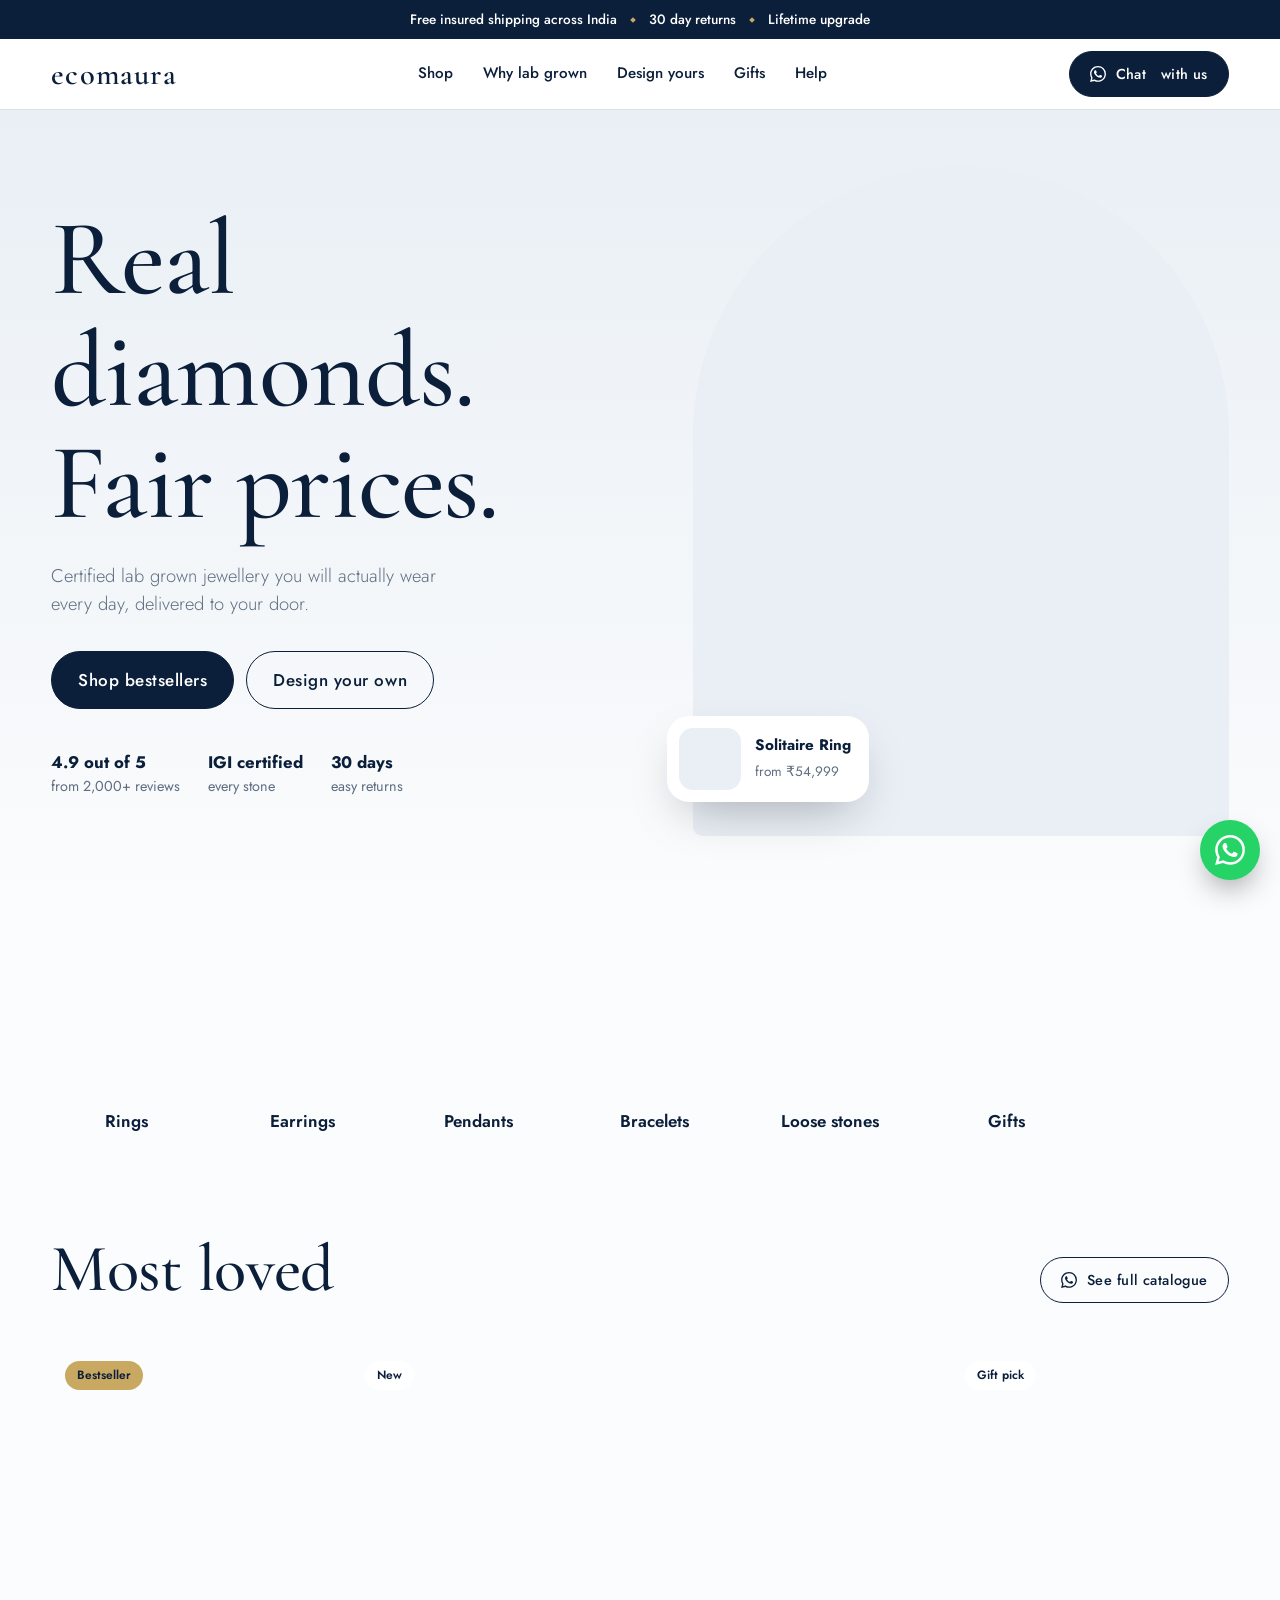
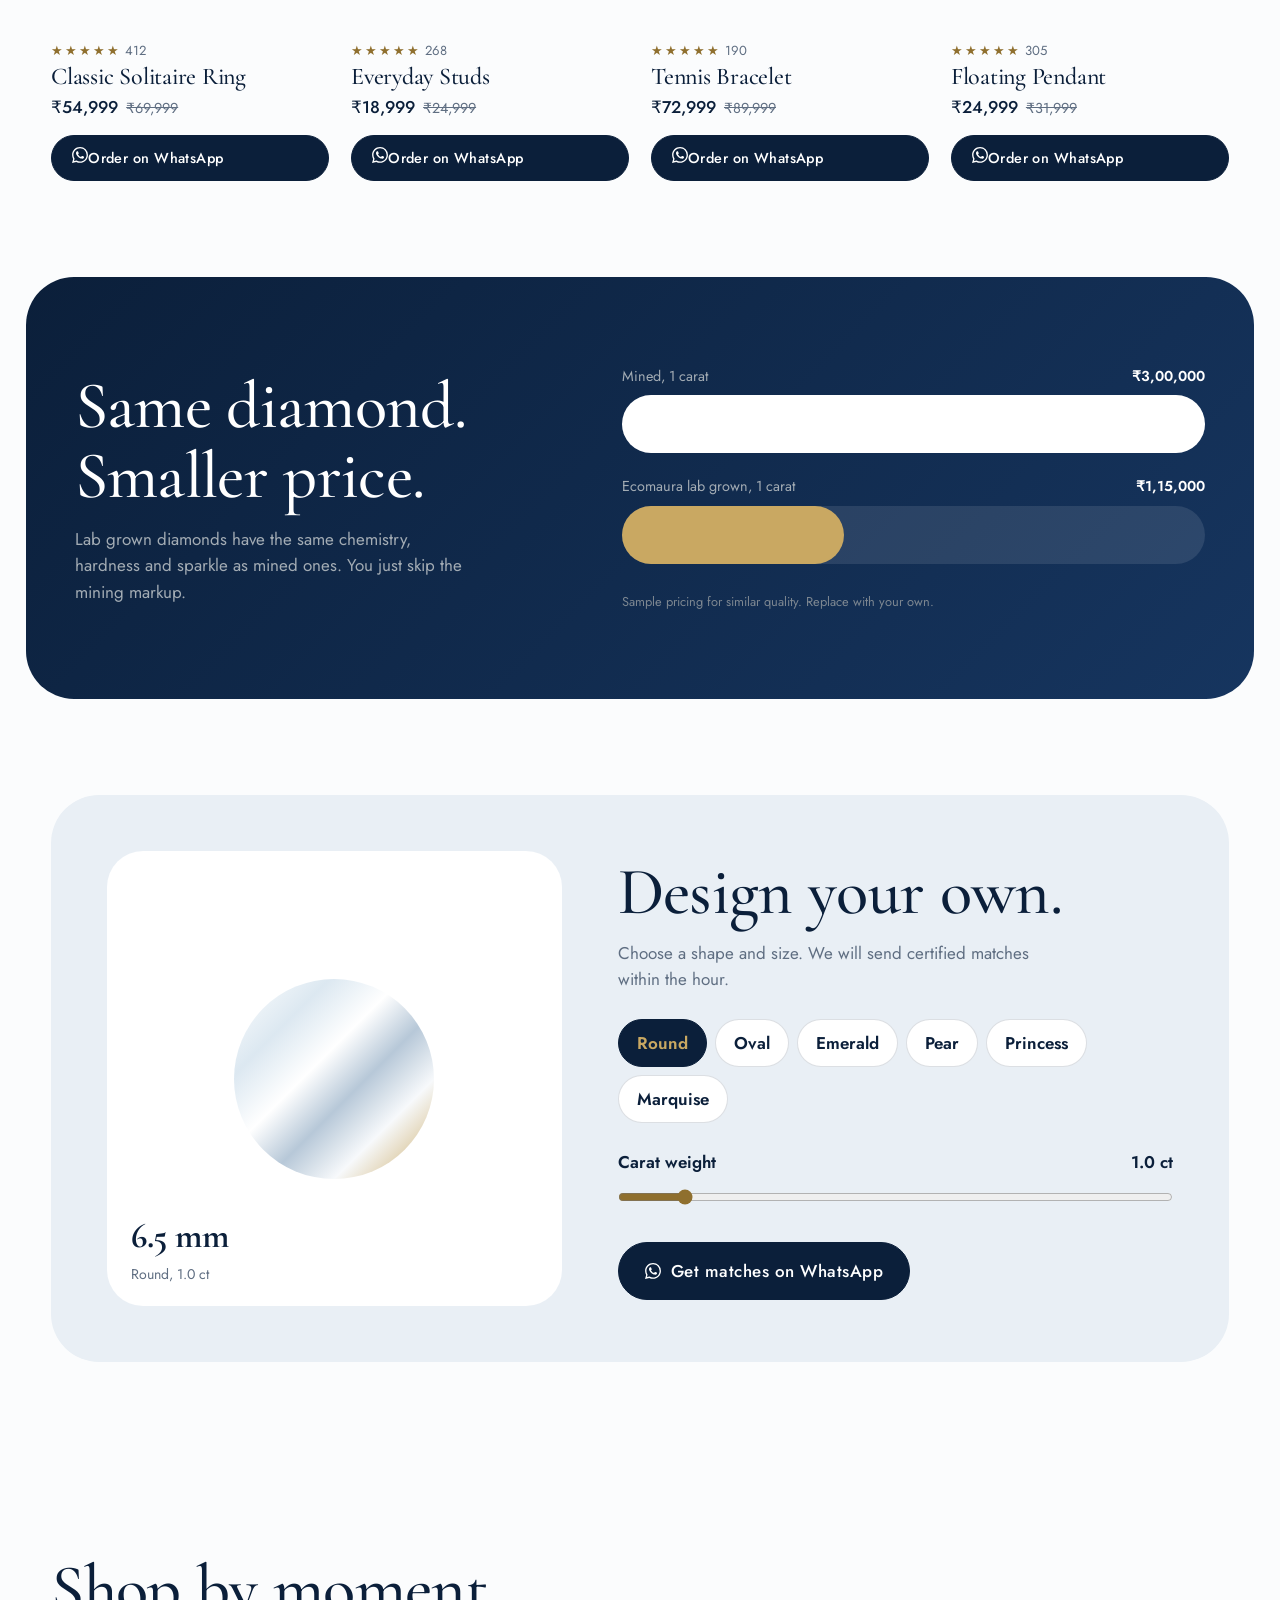
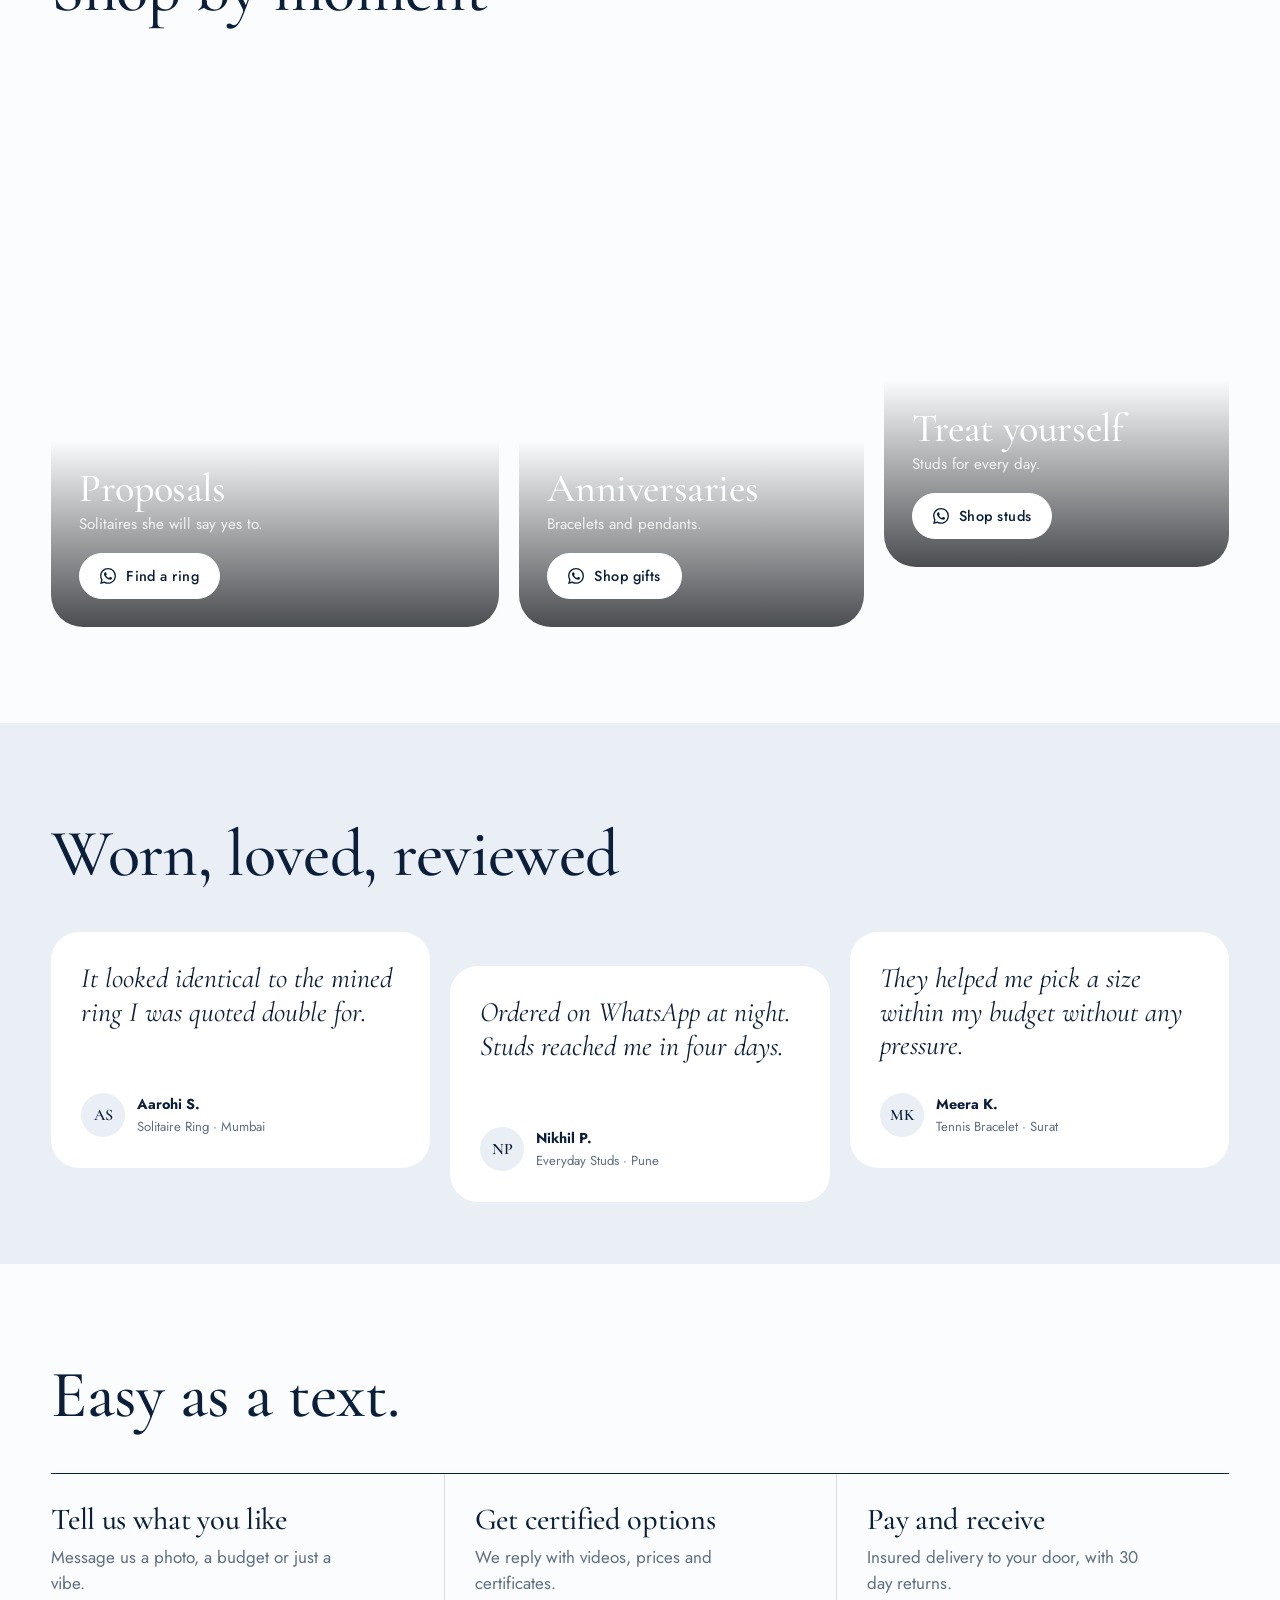
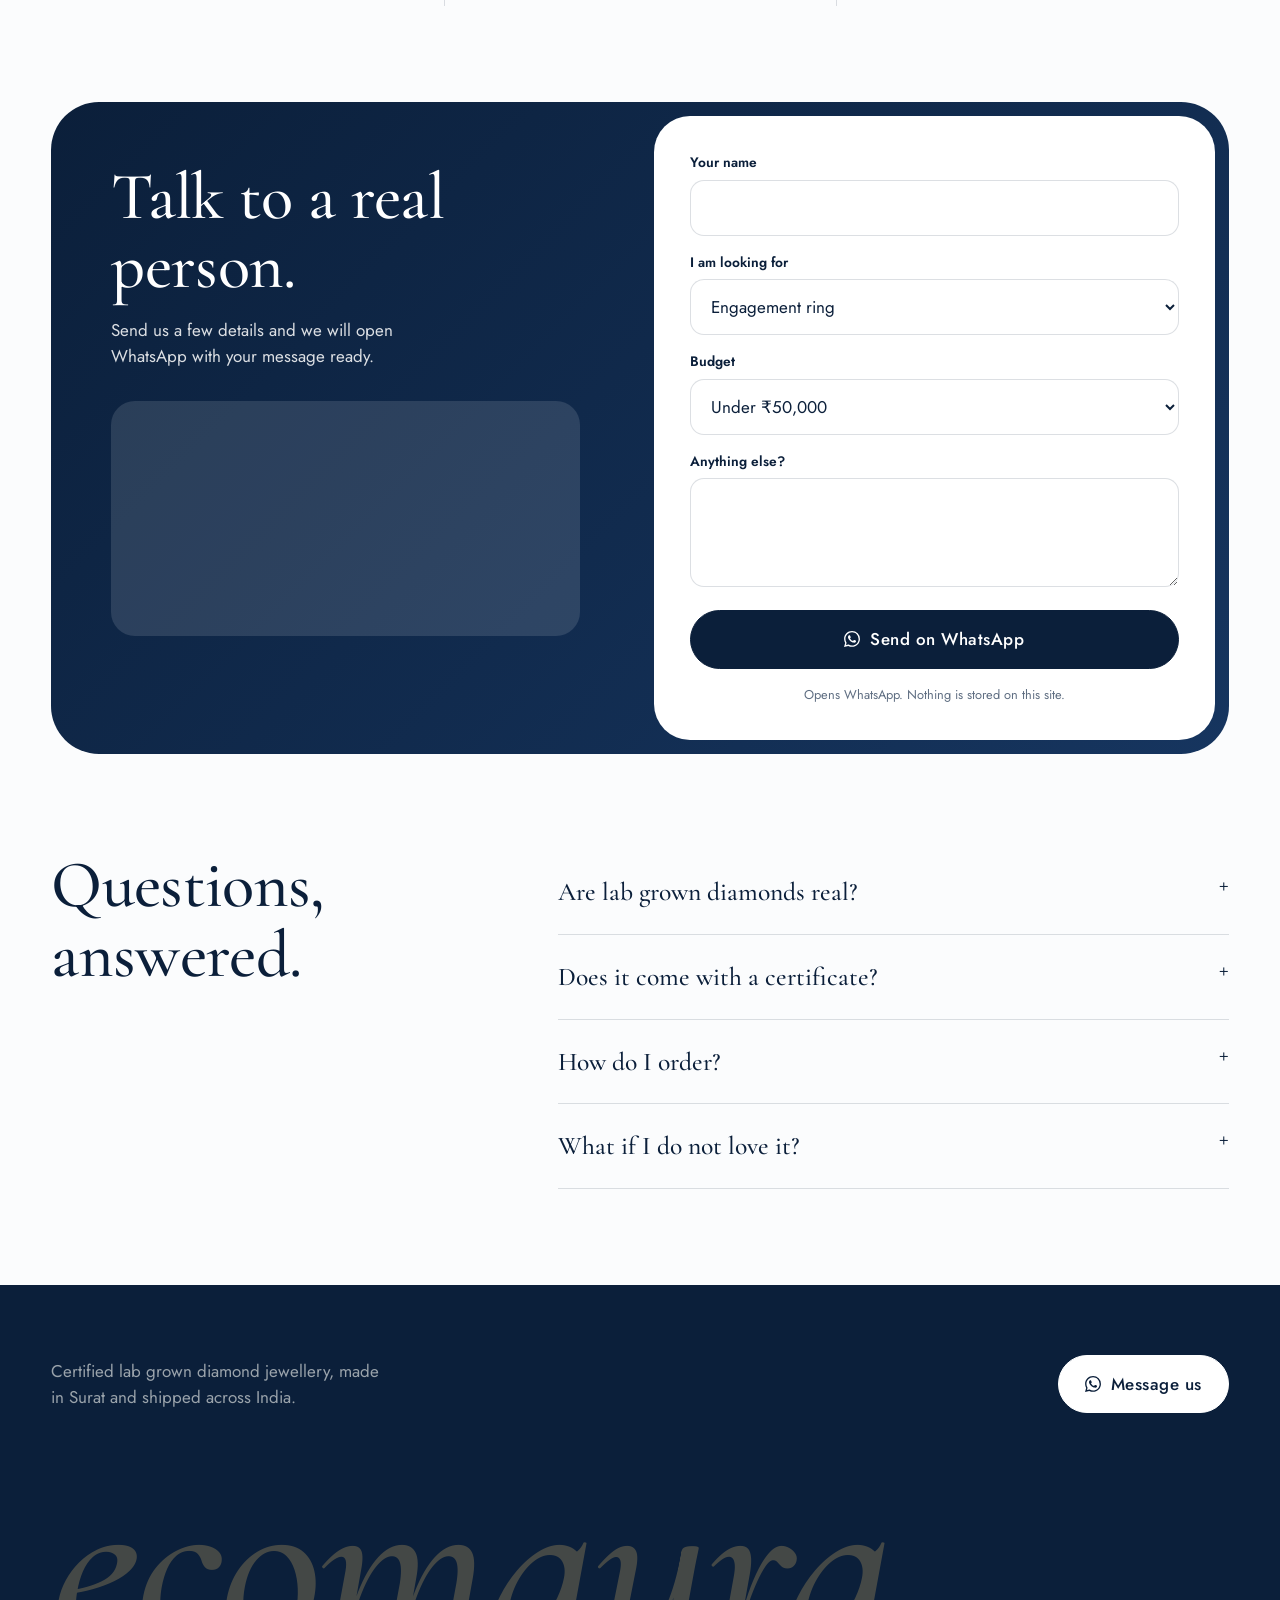
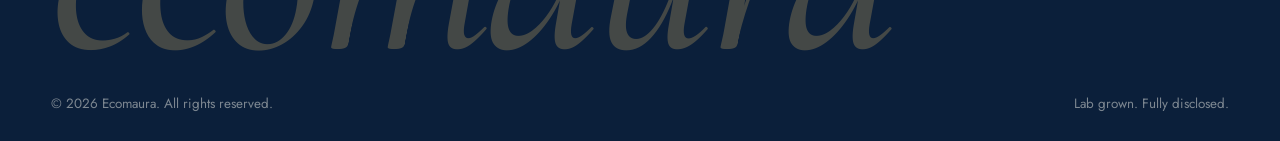
<file: index.html>
<!DOCTYPE html>
<html lang="en">
<head>
<meta charset="utf-8">
<meta name="viewport" content="width=device-width, initial-scale=1, viewport-fit=cover">
<meta name="theme-color" content="#0B1F3A">
<title>Ecomaura | Lab Grown Diamond Jewellery</title>
<meta name="description" content="Certified lab grown diamond jewellery, made for everyday and priced fairly. Order on WhatsApp.">
<link rel="preconnect" href="https://fonts.googleapis.com">
<link rel="preconnect" href="https://fonts.gstatic.com" crossorigin>
<link href="https://fonts.googleapis.com/css2?family=Cormorant+Garamond:ital,wght@0,400;0,500;0,600;1,400;1,500&family=Jost:wght@300;400;500&display=swap" rel="stylesheet">
<link rel="stylesheet" href="css/style.css">
</head>
<body>

<div class="ann"><span>Free insured shipping across India</span><span>30 day returns</span><span>Lifetime upgrade</span></div>

<nav aria-label="Main">
  <div class="wrap">
    <a class="logo" href="#top">ecomaura</a>
    <ul>
      <li><a href="#shop">Shop</a></li>
      <li><a href="#why">Why lab grown</a></li>
      <li><a href="#studio">Design yours</a></li>
      <li><a href="#gifts">Gifts</a></li>
      <li><a href="#faq">Help</a></li>
    </ul>
    <div class="right">
      <a class="btn sm wa-link" href="#concierge" data-msg="Hi Ecomaura, I'd like some help choosing jewellery.">Chat<span class="lg">&nbsp;with us</span></a>
      <button class="menu" aria-label="Menu" aria-expanded="false"><span></span><span></span></button>
    </div>
  </div>
</nav>

<header class="hero" id="top">
  <div class="wrap">
    <div>
      <h1>Real diamonds. Fair prices.</h1>
      <p>Certified lab grown jewellery you will actually wear every day, delivered to your door.</p>
      <div class="cta">
        <a class="btn" href="#shop">Shop bestsellers</a>
        <a class="btn out" href="#studio">Design your own</a>
      </div>
      <div class="proof">
        <div><b>4.9 out of 5</b>from 2,000+ reviews</div>
        <div><b>IGI certified</b>every stone</div>
        <div><b>30 days</b>easy returns</div>
      </div>
    </div>
    <div class="arch">
      <div class="ph" style="background-image:url('https://images.unsplash.com/photo-1605100804763-247f67b3557e?auto=format&fit=crop&w=1400&q=85');background-size:cover;background-position:center;background-repeat:no-repeat;"></div>
      <div class="mini"><div class="ph" style="background-image:url('https://images.unsplash.com/photo-1599643478518-a784e5dc4c8f?auto=format&fit=crop&w=1400&q=85');background-size:cover;background-position:center;background-repeat:no-repeat;"></div><div><b>Solitaire Ring</b><span>from ₹54,999</span></div></div>
    </div>
  </div>
</header>

<section class="cats" id="shop">
  <div class="wrap">
    <div class="catrow">
      <a class="cat" href="#bestsellers"><div class="ph" style="background-image:url('https://images.unsplash.com/photo-1617038220319-276d3cfab638?auto=format&fit=crop&w=1400&q=85');background-size:cover;background-position:center;background-repeat:no-repeat;"></div>Rings</a>
      <a class="cat" href="#bestsellers"><div class="ph" style="background-image:url('https://images.unsplash.com/photo-1603565816030-6b389eeb23cb?auto=format&fit=crop&w=1400&q=85');background-size:cover;background-position:center;background-repeat:no-repeat;"></div>Earrings</a>
      <a class="cat" href="#bestsellers"><div class="ph" style="background-image:url('https://images.unsplash.com/photo-1611652022419-a9419f74343d?auto=format&fit=crop&w=1400&q=85');background-size:cover;background-position:center;background-repeat:no-repeat;"></div>Pendants</a>
      <a class="cat" href="#bestsellers"><div class="ph" style="background-image:url('https://images.unsplash.com/photo-1515562141207-7a88fb7ce338?auto=format&fit=crop&w=1400&q=85');background-size:cover;background-position:center;background-repeat:no-repeat;"></div>Bracelets</a>
      <a class="cat" href="#studio"><div class="ph" style="background-image:url('https://images.unsplash.com/photo-1602173574767-37ac01994b2a?auto=format&fit=crop&w=1400&q=85');background-size:cover;background-position:center;background-repeat:no-repeat;"></div>Loose stones</a>
      <a class="cat" href="#gifts"><div class="ph" style="background-image:url('https://images.unsplash.com/photo-1611591437281-460bfbe1220a?auto=format&fit=crop&w=1400&q=85');background-size:cover;background-position:center;background-repeat:no-repeat;"></div>Gifts</a>
    </div>
  </div>
</section>

<section style="padding-top:20px" id="bestsellers">
  <div class="wrap">
    <div class="head"><h2>Most loved</h2><a class="btn out sm wa-link" href="#concierge" data-msg="Hi Ecomaura, please share your full catalogue.">See full catalogue</a></div>
    <div class="grid4">
      <article class="prod"><a href="product.html?id=solitaire" aria-label="View product"><div class="ph" style="background-image:url('https://images.unsplash.com/photo-1605100804763-247f67b3557e?auto=format&fit=crop&w=1400&q=85');background-size:cover;background-position:center;background-repeat:no-repeat;"><span class="badge b">Bestseller</span></div></a><div class="stars"><i>★★★★★</i> 412</div><a href="product.html?id=solitaire"><h3>Classic Solitaire Ring</h3></a><div class="price">₹54,999<s>₹69,999</s></div><a class="btn sm wa-link" href="#concierge" data-msg="Hi Ecomaura, I want to order the Classic Solitaire Ring (₹54,999).">Order on WhatsApp</a></article>
      <article class="prod"><a href="product.html?id=studs" aria-label="View product"><div class="ph" style="background-image:url('https://images.unsplash.com/photo-1602751584552-8ba73aad10e1?auto=format&fit=crop&w=1400&q=85');background-size:cover;background-position:center;background-repeat:no-repeat;"><span class="badge">New</span></div></a><div class="stars"><i>★★★★★</i> 268</div><a href="product.html?id=studs"><h3>Everyday Studs</h3></a><div class="price">₹18,999<s>₹24,999</s></div><a class="btn sm wa-link" href="#concierge" data-msg="Hi Ecomaura, I want to order the Everyday Studs (₹18,999).">Order on WhatsApp</a></article>
      <article class="prod"><a href="product.html?id=tennis" aria-label="View product"><div class="ph" style="background-image:url('https://images.unsplash.com/photo-1611652022419-a9419f74343d?auto=format&fit=crop&w=1400&q=85');background-size:cover;background-position:center;background-repeat:no-repeat;"></div></a><div class="stars"><i>★★★★★</i> 190</div><a href="product.html?id=tennis"><h3>Tennis Bracelet</h3></a><div class="price">₹72,999<s>₹89,999</s></div><a class="btn sm wa-link" href="#concierge" data-msg="Hi Ecomaura, I want to order the Tennis Bracelet (₹72,999).">Order on WhatsApp</a></article>
      <article class="prod"><a href="product.html?id=pendant" aria-label="View product"><div class="ph" style="background-image:url('https://images.unsplash.com/photo-1599643478518-a784e5dc4c8f?auto=format&fit=crop&w=1400&q=85');background-size:cover;background-position:center;background-repeat:no-repeat;"><span class="badge">Gift pick</span></div></a><div class="stars"><i>★★★★★</i> 305</div><a href="product.html?id=pendant"><h3>Floating Pendant</h3></a><div class="price">₹24,999<s>₹31,999</s></div><a class="btn sm wa-link" href="#concierge" data-msg="Hi Ecomaura, I want to order the Floating Pendant (₹24,999).">Order on WhatsApp</a></article>
    </div>
  </div>
</section>

<section class="compare" id="why">
  <div class="wrap cols">
    <div>
      <h2>Same diamond. Smaller price.</h2>
      <p>Lab grown diamonds have the same chemistry, hardness and sparkle as mined ones. You just skip the mining markup.</p>
    </div>
    <div class="bars">
      <div class="bar"><small><span>Mined, 1 carat</span><b>₹3,00,000</b></small><div><i></i></div></div>
      <div class="bar lab"><small><span>Ecomaura lab grown, 1 carat</span><b>₹1,15,000</b></small><div><i></i></div></div>
      <div class="note">Sample pricing for similar quality. Replace with your own.</div>
    </div>
  </div>
</section>

<section class="studio" id="studio">
  <div class="wrap">
    <div class="box">
      <div class="stage">
        <div class="ph" id="gemPh" style="background:linear-gradient(135deg,#fff 0%,#dce8f1 24%,#fff 42%,#b7c8d8 58%,#f7f9fb 75%,#c9a862 100%);"></div>
        <div class="readout"><b id="mm">6.5 mm</b><span id="shapeName">Round, 1.0 ct</span></div>
      </div>
      <div>
        <h2>Design your own.</h2>
        <p class="lede">Choose a shape and size. We will send certified matches within the hour.</p>
        <div class="shapes" id="shapes" role="group" aria-label="Diamond shape">
          <button aria-pressed="true" data-s="round">Round</button>
          <button aria-pressed="false" data-s="oval">Oval</button>
          <button aria-pressed="false" data-s="emerald">Emerald</button>
          <button aria-pressed="false" data-s="pear">Pear</button>
          <button aria-pressed="false" data-s="princess">Princess</button>
          <button aria-pressed="false" data-s="marquise">Marquise</button>
        </div>
        <div class="range">
          <label for="ct"><span>Carat weight</span><span id="ctOut">1.0 ct</span></label>
          <input type="range" id="ct" min="0.5" max="5" step="0.1" value="1">
        </div>
        <a class="btn wa-btn" id="studioWa" href="#" target="_blank" rel="noopener">Get matches on WhatsApp</a>
      </div>
    </div>
  </div>
</section>

<section id="gifts">
  <div class="wrap">
    <div class="head"><h2>Shop by moment</h2></div>
    <div class="occ">
      <div class="tile"><div class="ph" style="background-image:url('https://images.unsplash.com/photo-1515562141207-7a88fb7ce338?auto=format&fit=crop&w=1400&q=85');background-size:cover;background-position:center;background-repeat:no-repeat;"></div><div class="t"><h3>Proposals</h3><p>Solitaires she will say yes to.</p><a class="btn wh sm wa-link" href="#concierge" data-msg="Hi Ecomaura, I'm planning a proposal and need engagement ring options.">Find a ring</a></div></div>
      <div class="tile"><div class="ph" style="background-image:url('https://images.unsplash.com/photo-1603565816030-6b389eeb23cb?auto=format&fit=crop&w=1400&q=85');background-size:cover;background-position:center;background-repeat:no-repeat;"></div><div class="t"><h3>Anniversaries</h3><p>Bracelets and pendants.</p><a class="btn wh sm wa-link" href="#concierge" data-msg="Hi Ecomaura, I'm looking for an anniversary gift.">Shop gifts</a></div></div>
      <div class="tile"><div class="ph" style="background-image:url('https://images.unsplash.com/photo-1617038220319-276d3cfab638?auto=format&fit=crop&w=1400&q=85');background-size:cover;background-position:center;background-repeat:no-repeat;"></div><div class="t"><h3>Treat yourself</h3><p>Studs for every day.</p><a class="btn wh sm wa-link" href="#concierge" data-msg="Hi Ecomaura, I'm looking for everyday diamond jewellery for myself.">Shop studs</a></div></div>
    </div>
  </div>
</section>

<section class="reviews">
  <div class="wrap">
    <div class="head"><h2>Worn, loved, reviewed</h2></div>
    <div class="rev">
      <div class="r"><q>It looked identical to the mined ring I was quoted double for.</q><div class="who"><div class="ph" style="background:var(--soft);color:var(--ink);font-family:var(--display);font-size:1rem;font-weight:600;">AS</div><div><b>Aarohi S.</b><span>Solitaire Ring · Mumbai</span></div></div></div>
      <div class="r"><q>Ordered on WhatsApp at night. Studs reached me in four days.</q><div class="who"><div class="ph" style="background:var(--soft);color:var(--ink);font-family:var(--display);font-size:1rem;font-weight:600;">NP</div><div><b>Nikhil P.</b><span>Everyday Studs · Pune</span></div></div></div>
      <div class="r"><q>They helped me pick a size within my budget without any pressure.</q><div class="who"><div class="ph" style="background:var(--soft);color:var(--ink);font-family:var(--display);font-size:1rem;font-weight:600;">MK</div><div><b>Meera K.</b><span>Tennis Bracelet · Surat</span></div></div></div>
    </div>
  </div>
</section>

<section>
  <div class="wrap">
    <div class="head"><h2>Easy as a text.</h2></div>
    <div class="how">
      <div><h3>Tell us what you like</h3><p>Message us a photo, a budget or just a vibe.</p></div>
      <div><h3>Get certified options</h3><p>We reply with videos, prices and certificates.</p></div>
      <div><h3>Pay and receive</h3><p>Insured delivery to your door, with 30 day returns.</p></div>
    </div>
  </div>
</section>

<section class="con" id="concierge">
  <div class="wrap">
    <div class="box">
      <div class="l">
        <h2>Talk to a real person.</h2>
        <p>Send us a few details and we will open WhatsApp with your message ready.</p>
        <div class="ph" style="background-image:url('https://images.unsplash.com/photo-1602173574767-37ac01994b2a?auto=format&fit=crop&w=1400&q=85');background-size:cover;background-position:center;background-repeat:no-repeat;"></div>
      </div>
      <form id="form">
        <div class="f"><label for="name">Your name</label><input id="name" required autocomplete="name"></div>
        <div class="f"><label for="type">I am looking for</label>
          <select id="type"><option>Engagement ring</option><option>Earrings</option><option>Pendant</option><option>Bracelet</option><option>Loose diamond</option><option>Custom design</option></select></div>
        <div class="f"><label for="budget">Budget</label>
          <select id="budget"><option>Under ₹50,000</option><option>₹50,000 to ₹1,50,000</option><option>₹1,50,000 to ₹3,00,000</option><option>₹3,00,000+</option></select></div>
        <div class="f"><label for="note">Anything else?</label><textarea id="note" rows="3"></textarea></div>
        <button class="btn wa-btn" type="submit">Send on WhatsApp</button>
        <p class="hint">Opens WhatsApp. Nothing is stored on this site.</p>
      </form>
    </div>
  </div>
</section>

<section class="faq" id="faq" style="padding-top:0">
  <div class="wrap cols">
    <div><h2>Questions, answered.</h2></div>
    <div>
      <details><summary>Are lab grown diamonds real?</summary><p>Yes. They share the same crystal structure and optical properties as mined diamonds and are graded by the same labs.</p></details>
      <details><summary>Does it come with a certificate?</summary><p>Every stone above 0.30 ct ships with an IGI or SGL certificate, and the report number is laser inscribed on the girdle.</p></details>
      <details><summary>How do I order?</summary><p>Tap any Order on WhatsApp button. Our team confirms details, shares payment options and ships with insurance.</p></details>
      <details><summary>What if I do not love it?</summary><p>Return it within 30 days for a refund or exchange.</p></details>
    </div>
  </div>
</section>

<footer>
  <div class="wrap">
    <div class="top">
      <p>Certified lab grown diamond jewellery, made in Surat and shipped across India.</p>
      <a class="btn wh wa-link" href="#concierge" data-msg="Hi Ecomaura, I have a question.">Message us</a>
    </div>
    <div class="big" aria-hidden="true">ecomaura</div>
    <div class="legal"><span>© 2026 Ecomaura. All rights reserved.</span><span>Lab grown. Fully disclosed.</span></div>
  </div>
</footer>

<a class="fab wa-link" href="#concierge" data-msg="Hi Ecomaura, I'd like to know more about your jewellery." aria-label="Chat on WhatsApp"><svg viewBox="0 0 24 24" aria-hidden="true"><path d="M17.472 14.382c-.297-.149-1.758-.867-2.03-.967-.273-.099-.471-.148-.67.15-.197.297-.767.966-.94 1.164-.173.199-.347.223-.644.075-.297-.15-1.255-.463-2.39-1.475-.883-.788-1.48-1.761-1.653-2.059-.173-.297-.018-.458.13-.606.134-.133.298-.347.446-.52.149-.174.198-.298.298-.497.099-.198.05-.371-.025-.52-.075-.149-.669-1.612-.916-2.207-.242-.579-.487-.5-.669-.51-.173-.008-.371-.01-.57-.01-.198 0-.52.074-.792.372-.272.297-1.04 1.016-1.04 2.479 0 1.462 1.065 2.875 1.213 3.074.149.198 2.096 3.2 5.077 4.487.709.306 1.262.489 1.694.625.712.227 1.36.195 1.871.118.571-.085 1.758-.719 2.006-1.413.248-.694.248-1.289.173-1.413-.074-.124-.272-.198-.57-.347m-5.421 7.403h-.004a9.87 9.87 0 01-5.031-1.378l-.361-.214-3.741.982.998-3.648-.235-.374a9.86 9.86 0 01-1.51-5.26c.001-5.45 4.436-9.884 9.888-9.884 2.64 0 5.122 1.03 6.988 2.898a9.825 9.825 0 012.893 6.994c-.003 5.45-4.437 9.884-9.885 9.884m8.413-18.297A11.815 11.815 0 0012.05 0C5.495 0 .16 5.335.157 11.892c0 2.096.547 4.142 1.588 5.945L.057 24l6.305-1.654a11.882 11.882 0 005.683 1.448h.005c6.554 0 11.890-5.335 11.893-11.893a11.821 11.821 0 00-3.48-8.413Z"/></svg>
</a>

<script src="js/app.js"></script>
<script>
const shapes={
  round:{n:"Round",r:"50%",c:"none",ar:1,k:1},
  oval:{n:"Oval",r:"50%",c:"none",ar:.72,k:1.18},
  emerald:{n:"Emerald",r:"6%",c:"polygon(18% 0,82% 0,100% 14%,100% 86%,82% 100%,18% 100%,0 86%,0 14%)",ar:.74,k:1.2},
  pear:{n:"Pear",r:"50% 50% 50% 50% / 62% 62% 38% 38%",c:"none",ar:.7,k:1.2},
  princess:{n:"Princess",r:"2%",c:"none",ar:1,k:.9},
  marquise:{n:"Marquise",r:"0",c:"polygon(50% 0,88% 30%,100% 50%,88% 70%,50% 100%,12% 70%,0 50%,12% 30%)",ar:.5,k:1.45}
};
let cur="round";
const ct=document.getElementById("ct"), ph=document.getElementById("gemPh");
function render(){
  const s=shapes[cur], v=parseFloat(ct.value);
  ph.style.borderRadius=s.r; ph.style.clipPath=s.c; ph.style.aspectRatio=s.ar;
  ph.style.width=(40+v*4)+"%";
  document.getElementById("mm").textContent=(6.5*Math.cbrt(v)*s.k).toFixed(1)+" mm";
  document.getElementById("ctOut").textContent=v.toFixed(1)+" ct";
  document.getElementById("shapeName").textContent=s.n+", "+v.toFixed(1)+" ct";
  document.getElementById("studioWa").href=wa("Hi Ecomaura, I'm looking for a "+s.n+" cut lab grown diamond of about "+v.toFixed(1)+" ct. Please share available stones and prices.");
}
document.querySelectorAll("#shapes button").forEach(b=>b.addEventListener("click",()=>{
  document.querySelectorAll("#shapes button").forEach(x=>x.setAttribute("aria-pressed","false"));
  b.setAttribute("aria-pressed","true"); cur=b.dataset.s; render();
}));
ct.addEventListener("input",render); render();

document.getElementById("form").addEventListener("submit",e=>{
  e.preventDefault();
  const g=id=>document.getElementById(id).value.trim();
  window.open(wa("Hi Ecomaura, I'm "+g("name")+". I'm looking for: "+g("type")+". Budget: "+g("budget")+"."+(g("note")?" Notes: "+g("note"):"")),"_blank","noopener");
});

</script>
</body>
</html>
</file>
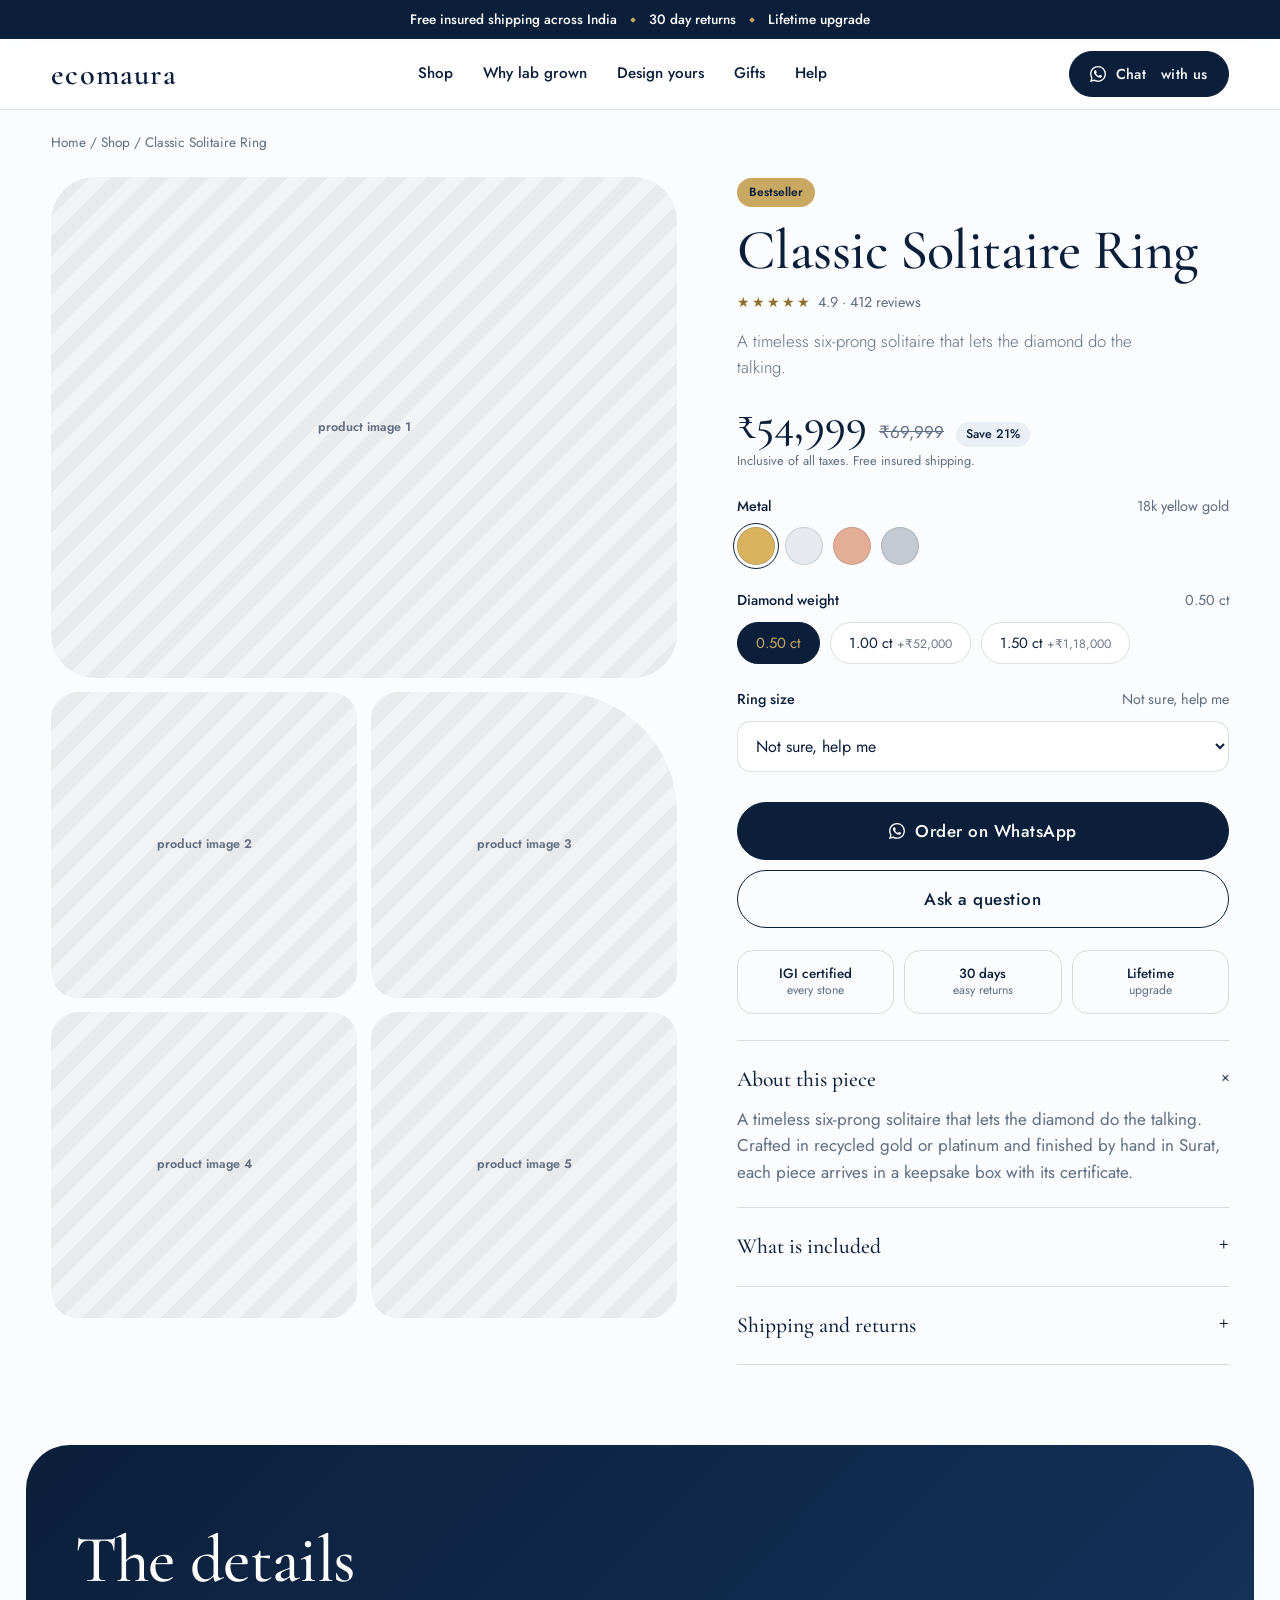
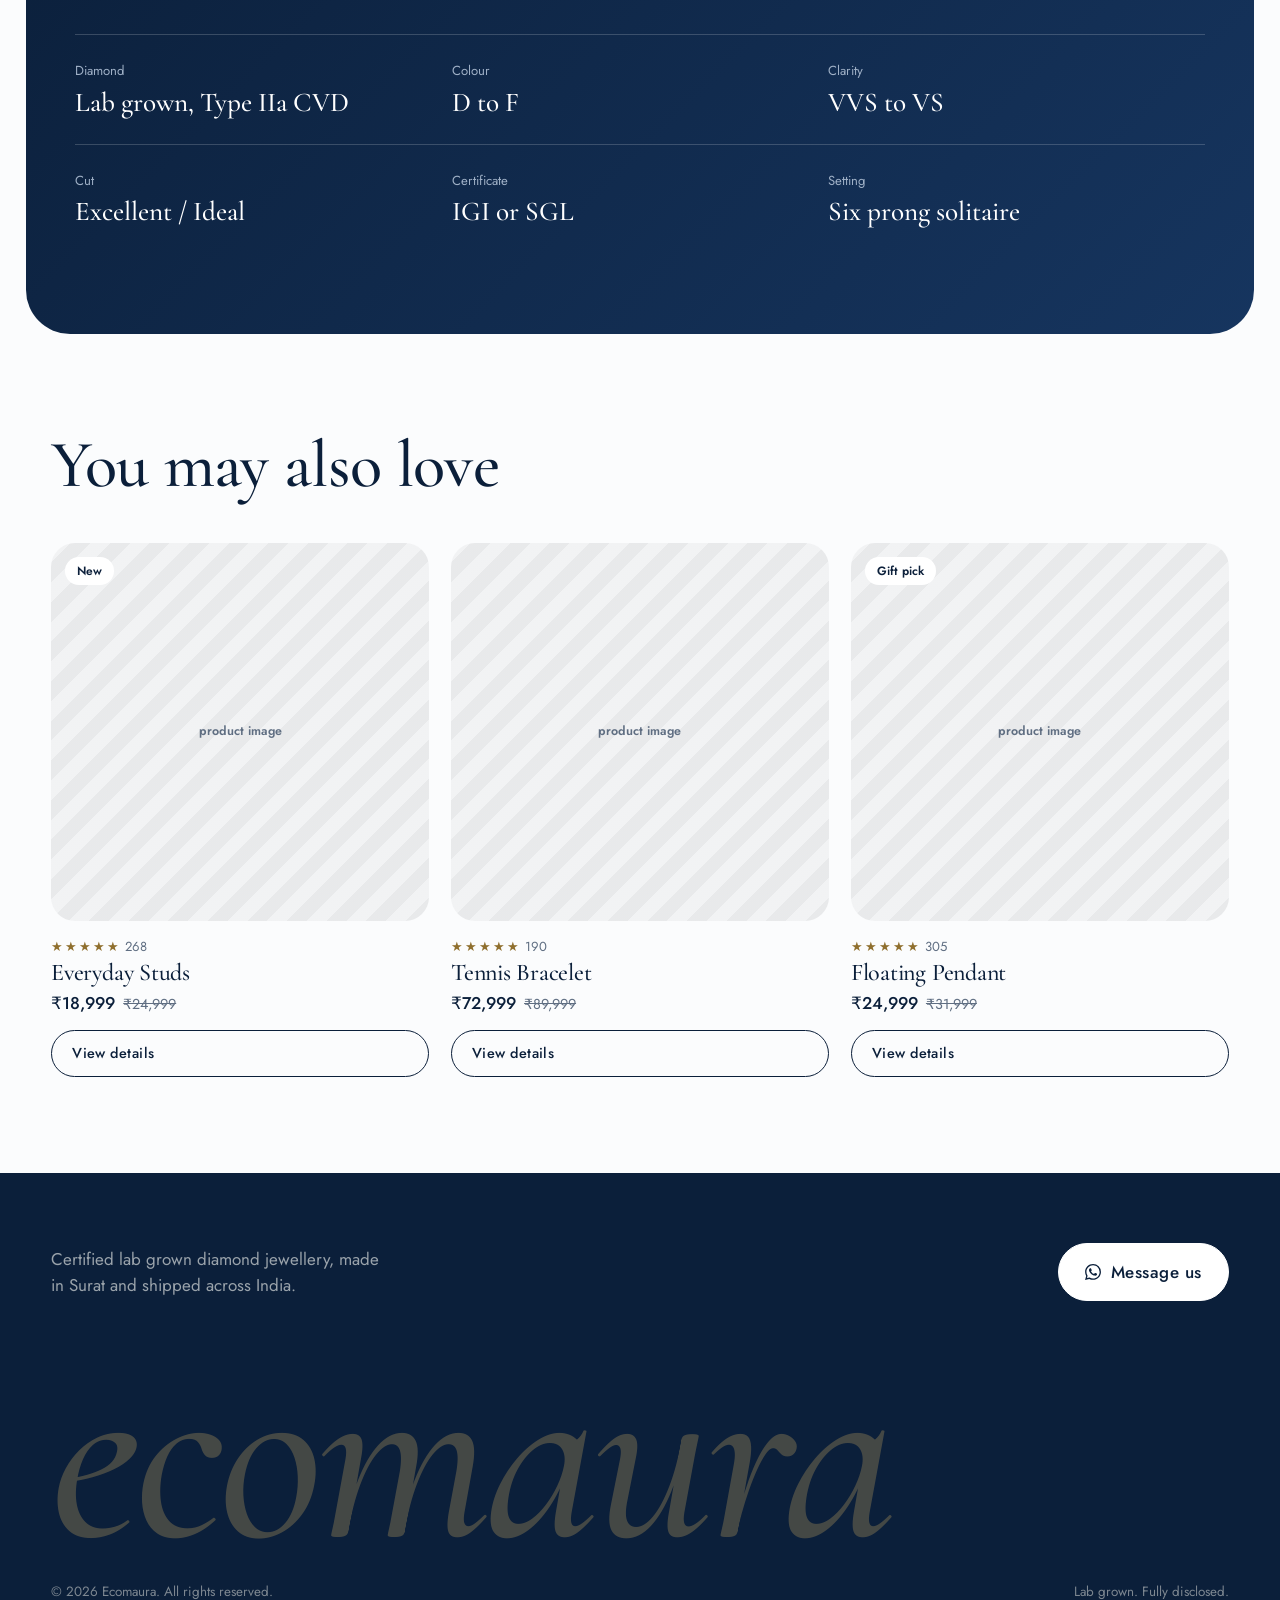
<file: product.html>
<!DOCTYPE html>
<html lang="en">
<head>
<meta charset="utf-8">
<meta name="viewport" content="width=device-width, initial-scale=1, viewport-fit=cover">
<meta name="theme-color" content="#0B1F3A">
<title>Ecomaura | Product</title>
<meta name="description" content="Certified lab grown diamond jewellery, made for everyday and priced fairly. Order on WhatsApp.">
<link rel="preconnect" href="https://fonts.googleapis.com">
<link rel="preconnect" href="https://fonts.gstatic.com" crossorigin>
<link href="https://fonts.googleapis.com/css2?family=Cormorant+Garamond:ital,wght@0,400;0,500;0,600;1,400;1,500&family=Jost:wght@300;400;500&display=swap" rel="stylesheet">
<link rel="stylesheet" href="css/style.css">
<style>
.crumb{font-size:.85rem;color:var(--mute);padding:22px 0 24px}
.crumb a:hover{color:var(--golddk)}
.pdp{display:grid;grid-template-columns:1.12fr .88fr;gap:60px;align-items:start;padding-bottom:80px}
.gal{display:grid;grid-template-columns:1fr 1fr;gap:14px}
.gal .ph{aspect-ratio:1;border-radius:26px}
.gal .ph:first-child{grid-column:span 2;aspect-ratio:5/4;border-radius:44px}
.gal .ph:nth-child(3){border-radius:26px 120px 26px 26px}
.count{display:none}
.info{position:sticky;top:92px}
.info .badge{position:static;display:inline-block;background:var(--gold);margin-bottom:14px}
.info h1{font-size:clamp(2.7rem,4.4vw,3.9rem)}
.rate{margin-top:12px;font-size:.9rem;color:var(--mute)}
.rate i{font-style:normal;color:var(--golddk);letter-spacing:2px;margin-right:6px}
.tag{margin-top:14px;color:var(--mute);font-weight:300;font-size:1.05rem;max-width:40ch}
.pr{display:flex;align-items:baseline;gap:12px;margin:22px 0 4px;flex-wrap:wrap}
.pr b{font-family:var(--display);font-weight:500;font-size:2.8rem;line-height:1}
.pr s{color:var(--mute)}
.save{font-size:.78rem;background:var(--soft);padding:3px 10px;border-radius:999px;font-weight:500}
.tax{font-size:.8rem;color:var(--mute)}
.opt{margin-top:24px}
.opt .lab{display:flex;justify-content:space-between;font-size:.9rem;font-weight:500;margin-bottom:10px}
.opt .lab span{color:var(--mute);font-weight:400}
.sw,.pills{display:flex;flex-wrap:wrap;gap:10px}
.sw button{width:38px;height:38px;border-radius:50%;border:1px solid var(--line);cursor:pointer}
.sw button[aria-pressed=true]{outline:1.5px solid var(--ink);outline-offset:3px}
.pills button{padding:9px 18px;border-radius:999px;border:1px solid var(--line);background:#fff;cursor:pointer;font-size:.92rem}
.pills button[aria-pressed=true]{background:var(--ink);color:var(--gold);border-color:var(--ink)}
.opt select{width:100%;padding:12px 14px;border-radius:14px;border:1px solid var(--line);background:#fff;font-size:16px}
.cta{display:grid;gap:10px;margin-top:30px}
.assure{display:grid;grid-template-columns:repeat(3,1fr);gap:10px;margin-top:22px;text-align:center;font-size:.76rem;color:var(--mute);line-height:1.3}
.assure div{padding:14px 6px;border:1px solid var(--line);border-radius:16px}
.assure b{display:block;color:var(--ink);font-weight:500;font-size:.84rem}
.acc{margin-top:26px}
.acc details:first-child{border-top:1px solid var(--line)}
.acc summary{font-size:1.35rem}
.acc ul{margin:10px 0 0 18px;color:var(--mute)}
.specs{background:linear-gradient(135deg,var(--ink),var(--navy2));color:#fff;border-radius:44px;margin:0 2%;padding:80px 0}
.specs h2{margin-bottom:40px}
.sg{display:grid;grid-template-columns:repeat(3,1fr);gap:0}
.sg div{padding:26px 0;border-top:1px solid rgba(255,255,255,.18);padding-right:20px}
.sg small{display:block;color:#9fb0c6;font-size:.82rem;margin-bottom:6px}
.sg b{font-family:var(--display);font-weight:500;font-size:1.7rem;line-height:1.1}
.related{grid-template-columns:repeat(3,1fr)}
.bar2{display:none}
@media(max-width:900px){.pdp{grid-template-columns:1fr;gap:30px}.info{position:static}}
@media(max-width:700px){
  .crumb{padding:14px 0 16px}
  .pdp{padding-bottom:50px}
  .gal{display:flex;overflow-x:auto;scroll-snap-type:x mandatory;gap:10px;margin:0 -5%;padding:0 5%;scrollbar-width:none}
  .gal::-webkit-scrollbar{display:none}
  .gal .ph,.gal .ph:first-child,.gal .ph:nth-child(3){flex:0 0 90%;grid-column:auto;aspect-ratio:1;scroll-snap-align:center;border-radius:26px}
  .count{display:block;text-align:center;font-size:.8rem;color:var(--mute);margin-top:-14px}
  .info h1{font-size:2.6rem}
  .pr b{font-size:2.3rem}
  .opt{margin-top:20px}
  .cta .btn{padding:12px 20px}
  .specs{margin:0 3%;border-radius:30px;padding:54px 0}
  .sg{grid-template-columns:1fr 1fr}
  .sg b{font-size:1.4rem}
  .related{grid-template-columns:none}
  .fab{display:none}
  body{padding-bottom:78px}
  .bar2{display:flex;position:fixed;left:0;right:0;bottom:0;z-index:70;background:rgba(251,252,253,.96);backdrop-filter:blur(14px);border-top:1px solid var(--line);padding:10px 5% calc(10px + env(safe-area-inset-bottom));align-items:center;justify-content:space-between;gap:14px}
  .bar2 small{display:block;color:var(--mute);font-size:.72rem;line-height:1}
  .bar2 b{font-family:var(--display);font-weight:500;font-size:1.6rem;line-height:1.1}
  .bar2 .btn{padding:11px 22px}
}
</style>
</head>
<body>
<div class="ann"><span>Free insured shipping across India</span><span>30 day returns</span><span>Lifetime upgrade</span></div>
<nav aria-label="Main">
  <div class="wrap">
    <a class="logo" href="index.html">ecomaura</a>
    <ul>
      <li><a href="index.html#shop">Shop</a></li>
      <li><a href="index.html#why">Why lab grown</a></li>
      <li><a href="index.html#studio">Design yours</a></li>
      <li><a href="index.html#gifts">Gifts</a></li>
      <li><a href="index.html#faq">Help</a></li>
    </ul>
    <div class="right">
      <a class="btn sm wa-link" href="#" data-msg="Hi Ecomaura, I'd like some help choosing jewellery.">Chat<span class="lg">&nbsp;with us</span></a>
      <button class="menu" aria-label="Menu" aria-expanded="false"><span></span><span></span></button>
    </div>
  </div>
</nav>
<main class="wrap" id="app"></main>
<div class="bar2" id="bar2"><div><small>Total</small><b id="barPrice"></b></div><a class="btn wa-btn" id="barCta" href="#" target="_blank" rel="noopener">Order now</a></div>
<footer>
  <div class="wrap">
    <div class="top">
      <p>Certified lab grown diamond jewellery, made in Surat and shipped across India.</p>
      <a class="btn wh wa-link" href="#" data-msg="Hi Ecomaura, I have a question.">Message us</a>
    </div>
    <div class="big" aria-hidden="true">ecomaura</div>
    <div class="legal"><span>© 2026 Ecomaura. All rights reserved.</span><span>Lab grown. Fully disclosed.</span></div>
  </div>
</footer>
<script src="js/app.js"></script>
<script src="js/products.js"></script>
<script>
const id=new URLSearchParams(location.search).get("id");
const key=PRODUCTS[id]?id:"solitaire";
const P=PRODUCTS[key];
const sel=P.options.map(o=>0);
document.title=P.name+" | Ecomaura";
const optHTML=(o,i)=>{
  let h='<div class="opt"><div class="lab">'+o.key+'<span id="v'+i+'"></span></div>';
  if(o.type==="select") h+='<select data-i="'+i+'" aria-label="'+o.key+'">'+o.choices.map((c,j)=>'<option value="'+j+'">'+c.n+'</option>').join("")+'</select>';
  else h+='<div class="'+(o.type==="swatch"?"sw":"pills")+'" data-i="'+i+'">'+o.choices.map((c,j)=>'<button type="button" data-j="'+j+'" aria-pressed="'+(j===0)+'" '+(o.type==="swatch"?'style="background:'+c.c+'" aria-label="'+c.n+'"':'')+'>'+(o.type==="swatch"?"":c.n+(c.add?'<small style="opacity:.6"> +'+inr(c.add)+'</small>':''))+'</button>').join("")+'</div>';
  return h+'</div>';
};
const card=k=>{const p=PRODUCTS[k];return '<article class="prod"><a href="product.html?id='+k+'"><div class="ph">product image'+(p.badge?'<span class="badge">'+p.badge+'</span>':'')+'</div></a><div class="stars"><i>★★★★★</i> '+p.reviews+'</div><a href="product.html?id='+k+'"><h3>'+p.name+'</h3></a><div class="price">'+inr(p.price)+'<s>'+inr(p.mrp)+'</s></div><a class="btn sm out" href="product.html?id='+k+'">View details</a></article>'};
document.getElementById("app").innerHTML=
'<div class="crumb"><a href="index.html">Home</a> / <a href="index.html#bestsellers">Shop</a> / '+P.name+'</div>'+
'<div class="pdp"><div><div class="gal" id="gal">'+[1,2,3,4,5].map(n=>'<div class="ph">product image '+n+'</div>').join("")+'</div><div class="count" id="count">1 / 5</div></div>'+
'<div class="info">'+(P.badge?'<span class="badge">'+P.badge+'</span>':'')+'<h1>'+P.name+'</h1>'+
'<div class="rate"><i>★★★★★</i>'+P.rating+' · '+P.reviews+' reviews</div><p class="tag">'+P.tag+'</p>'+
'<div class="pr"><b id="price"></b><s>'+inr(P.mrp)+'</s><span class="save">Save '+Math.round((1-P.price/P.mrp)*100)+'%</span></div><div class="tax">Inclusive of all taxes. Free insured shipping.</div>'+
P.options.map(optHTML).join("")+
'<div class="cta"><a class="btn wa-btn" id="cta" href="#" target="_blank" rel="noopener">Order on WhatsApp</a><a class="btn out" id="ask" href="#" target="_blank" rel="noopener">Ask a question</a></div>'+
'<div class="assure"><div><b>IGI certified</b>every stone</div><div><b>30 days</b>easy returns</div><div><b>Lifetime</b>upgrade</div></div>'+
'<div class="acc"><details open><summary>About this piece</summary><p>'+P.tag+' Crafted in recycled gold or platinum and finished by hand in Surat, each piece arrives in a keepsake box with its certificate.</p></details>'+
'<details><summary>What is included</summary><ul><li>Diamond grading certificate</li><li>Authenticity card and warranty</li><li>Keepsake jewellery box</li><li>Free cleaning and polishing for life</li></ul></details>'+
'<details><summary>Shipping and returns</summary><p>Free insured shipping across India in 5 to 10 days. Return within 30 days for a refund or exchange, as long as the piece is unworn.</p></details></div></div></div>'+
'';
document.getElementById("app").insertAdjacentHTML("afterend",
'<section class="specs"><div class="wrap"><h2>The details</h2><div class="sg">'+P.specs.map(s=>'<div><small>'+s[0]+'</small><b>'+s[1]+'</b></div>').join("")+'</div></div></section>'+
'<section><div class="wrap"><div class="head"><h2>You may also love</h2></div><div class="grid4 related">'+Object.keys(PRODUCTS).filter(k=>k!==key).map(card).join("")+'</div></div></section>');

function update(){
  let total=P.price,lines=[];
  P.options.forEach((o,i)=>{const c=o.choices[sel[i]];total+=c.add;lines.push(o.key+": "+c.n);document.getElementById("v"+i).textContent=c.n});
  document.getElementById("price").textContent=inr(total);
  document.getElementById("barPrice").textContent=inr(total);
  const msg="Hi Ecomaura, I'd like to order the "+P.name+".\n"+lines.join("\n")+"\nPrice: "+inr(total)+"\n"+location.href;
  ["cta","barCta"].forEach(x=>document.getElementById(x).href=wa(msg));
  document.getElementById("ask").href=wa("Hi Ecomaura, I have a question about the "+P.name+". "+location.href);
}
document.querySelectorAll(".sw,.pills").forEach(g=>g.addEventListener("click",e=>{
  const b=e.target.closest("button");if(!b)return;
  g.querySelectorAll("button").forEach(x=>x.setAttribute("aria-pressed","false"));
  b.setAttribute("aria-pressed","true");sel[g.dataset.i]=+b.dataset.j;update();
}));
document.querySelectorAll(".opt select").forEach(s=>s.addEventListener("change",()=>{sel[s.dataset.i]=+s.value;update()}));
const gal=document.getElementById("gal");
gal.addEventListener("scroll",()=>{document.getElementById("count").textContent=(Math.round(gal.scrollLeft/(gal.children[0].offsetWidth+10))+1)+" / 5"},{passive:true});
update();initWA();
</script>
</body>
</html>
</file>
<file: css/style.css>
:root{
  --bg:#FBFCFD; --soft:#E9EFF5; --ink:#0B1F3A; --mute:#5F6E82; --line:rgba(11,31,58,.14);
  --gold:#C9A862; --golddk:#8F6F2E; --navy2:#16355F;
  --display:"Cormorant Garamond","Times New Roman",serif;
  --body:"Jost","Helvetica Neue",Arial,sans-serif;
}
*{box-sizing:border-box;margin:0;padding:0}
html{scroll-behavior:smooth}
body{font-family:var(--body);background:var(--bg);color:var(--ink);line-height:1.55;font-size:17px;font-weight:400;overflow-x:hidden}
a{color:inherit;text-decoration:none}
button,input,select,textarea{font:inherit;color:inherit}
:focus-visible{outline:3px solid var(--golddk);outline-offset:3px}
h1,h2,h3{font-family:var(--display);line-height:1.04;letter-spacing:-.01em;font-weight:500}
.wrap{width:min(1240px,92%);margin:0 auto}
section{padding:96px 0}
h2{font-size:clamp(2.5rem,5.2vw,4.3rem);font-weight:500}
.lede{color:var(--mute);margin-top:14px;max-width:44ch}
.head{display:flex;justify-content:space-between;align-items:end;gap:20px;flex-wrap:wrap;margin-bottom:44px}

.ph{background:repeating-linear-gradient(135deg,rgba(16,19,23,.04) 0 14px,rgba(16,19,23,.08) 14px 28px);display:grid;place-items:center;color:var(--mute);font-size:.78rem;font-weight:600;text-align:center}
.ph.dk{background:repeating-linear-gradient(135deg,rgba(255,255,255,.05) 0 14px,rgba(255,255,255,.1) 14px 28px);color:#9aa3ab}

.btn{display:inline-flex;align-items:center;justify-content:center;gap:10px;padding:15px 26px;border-radius:999px;font-weight:500;letter-spacing:.03em;border:1.5px solid var(--ink);background:var(--ink);color:#fff;cursor:pointer;transition:transform .2s,background .2s,color .2s}
.btn:hover{background:var(--gold);border-color:var(--gold);color:var(--ink)}
.btn:active{transform:scale(.97)}
.btn.out{background:transparent;color:var(--ink)}
.btn.out:hover{background:var(--ink);border-color:var(--ink);color:#fff}
.btn.wh{background:#fff;color:var(--ink);border-color:#fff}
.btn.wh:hover{background:var(--soft);border-color:var(--soft)}
.btn.sm{padding:11px 20px;font-size:.9rem}
.wa-ico{width:18px;height:18px;fill:currentColor;flex:none}

/* announcement + nav */
.ann{background:var(--ink);color:#fff;text-align:center;font-size:.85rem;padding:9px 12px;font-weight:500}
nav{position:sticky;top:0;z-index:50;background:rgba(255,255,255,.9);backdrop-filter:blur(14px);border-bottom:1px solid var(--line)}
nav .wrap{display:flex;align-items:center;justify-content:space-between;height:70px}
.logo{font-family:var(--display);font-weight:600;font-size:1.9rem;letter-spacing:.04em}
nav ul{display:flex;gap:30px;list-style:none;font-weight:500;font-size:.95rem}
nav ul a:hover{color:var(--golddk)}
@media(max-width:820px){nav ul{display:none}}

/* hero */
.hero{padding:56px 0 80px;background:linear-gradient(180deg,var(--soft),var(--bg))}
.hero .wrap{display:grid;grid-template-columns:1.05fr .95fr;gap:50px;align-items:center}
.hero h1{font-size:clamp(3.6rem,8.4vw,7.4rem);font-weight:500}
.hero p{margin:22px 0 32px;color:var(--mute);font-size:1.15rem;font-weight:300;max-width:36ch}
.hero .cta{display:flex;gap:12px;flex-wrap:wrap}
.proof{display:flex;gap:28px;margin-top:40px;flex-wrap:wrap;font-size:.9rem;color:var(--mute)}
.proof b{display:block;color:var(--ink);font-size:1.05rem}
.arch{position:relative}
.arch .ph{aspect-ratio:4/5;border-radius:999px 999px 36px 36px;background-color:var(--soft)}
.mini{position:absolute;left:-26px;bottom:34px;background:#fff;border-radius:22px;padding:12px 18px 12px 12px;display:flex;gap:14px;align-items:center;box-shadow:0 20px 50px -18px rgba(16,19,23,.35)}
.mini .ph{width:62px;height:62px;border-radius:14px;aspect-ratio:auto;font-size:.65rem}
.mini b{display:block;font-size:.95rem}
.mini span{color:var(--mute);font-size:.85rem}
@media(max-width:860px){.hero .wrap{grid-template-columns:1fr}.arch{max-width:420px;margin:0 auto}.mini{left:0}}

/* categories */
.cats{padding:30px 0 70px}
.catrow{display:flex;gap:26px;overflow-x:auto;padding-bottom:10px;scrollbar-width:none}
.catrow::-webkit-scrollbar{display:none}
.cat{flex:none;width:150px;text-align:center;font-weight:600}
.cat .ph{width:150px;height:150px;border-radius:50%;margin-bottom:12px;transition:transform .3s}
.cat:hover .ph{transform:scale(1.06)}

/* bestsellers */
.grid4{display:grid;grid-template-columns:repeat(4,1fr);gap:22px}
.prod .ph{aspect-ratio:1;border-radius:24px;position:relative;margin-bottom:16px}
.badge{position:absolute;top:14px;left:14px;background:#fff;color:var(--ink);font-size:.75rem;font-weight:600;padding:5px 12px;border-radius:999px}
.badge.b{background:var(--gold);color:var(--ink)}
.stars{font-size:.82rem;color:var(--mute);margin-bottom:4px}
.stars i{font-style:normal;color:var(--golddk);letter-spacing:2px}
.prod h3{font-size:1.5rem;font-weight:500}
.price{margin:4px 0 14px;font-weight:500}
.price s{color:var(--mute);font-weight:400;margin-left:8px;font-size:.9rem}
.prod .btn{width:100%}
@media(max-width:980px){.grid4{grid-template-columns:1fr 1fr}}

/* price compare (dark) */
.compare{background:linear-gradient(135deg,var(--ink),var(--navy2));color:#fff;border-radius:48px;margin:0 2%;padding:88px 0}
.compare .cols{display:grid;grid-template-columns:.9fr 1.1fr;gap:70px;align-items:center}
.compare p{color:#a3acb4;margin-top:16px;max-width:40ch}
.bars{display:grid;gap:22px}
.bar small{display:flex;justify-content:space-between;font-size:.9rem;margin-bottom:8px;color:#a3acb4}
.bar small b{color:#fff;font-weight:600}
.bar div{height:58px;border-radius:999px;background:rgba(255,255,255,.1)}
.bar div i{display:block;height:100%;border-radius:999px;background:#fff;width:100%}
.bar.lab div i{width:38%;background:var(--gold)}
.note{font-size:.8rem;color:#7d8791;margin-top:6px}
@media(max-width:860px){.compare .cols{grid-template-columns:1fr;gap:40px}}

/* studio */
.studio .box{background:var(--soft);border-radius:48px;padding:56px;display:grid;grid-template-columns:.9fr 1.1fr;gap:56px;align-items:center}
.stage{aspect-ratio:1;background:#fff;border-radius:36px;display:grid;place-items:center;position:relative}
.stage .ph{width:56%;aspect-ratio:1;background-color:var(--soft);transition:all .5s cubic-bezier(.7,0,.2,1)}
.readout{position:absolute;left:24px;bottom:20px;font-size:.88rem;color:var(--mute)}
.readout b{display:block;font-family:var(--display);font-size:2.2rem;color:var(--ink)}
.shapes{display:flex;flex-wrap:wrap;gap:8px;margin:26px 0}
.shapes button{padding:10px 18px;border-radius:999px;border:1.5px solid var(--line);background:#fff;cursor:pointer;font-weight:600;transition:.2s}
.shapes button[aria-pressed=true]{background:var(--ink);color:var(--gold);border-color:var(--ink)}
.range label{display:flex;justify-content:space-between;font-weight:600;margin-bottom:10px}
input[type=range]{width:100%;accent-color:var(--golddk)}
.range{margin-bottom:30px}
@media(max-width:900px){.studio .box{grid-template-columns:1fr;padding:30px 22px}}

/* occasions */
.occ{display:grid;grid-template-columns:1.3fr 1fr 1fr;gap:20px;height:560px}
.tile{position:relative;border-radius:32px;overflow:hidden;color:#fff;display:flex;align-items:flex-end}
.tile .ph{position:absolute;inset:0;border-radius:0}
.tile div.t{position:relative;padding:28px;width:100%;background:linear-gradient(transparent,rgba(16,19,23,.75))}
.tile h3{font-size:2.5rem;font-weight:500}
.tile p{font-size:.95rem;opacity:.85;margin:4px 0 16px}
.occ .tile:nth-child(2){margin-top:60px}
.occ .tile:nth-child(3){margin-bottom:60px}
@media(max-width:860px){.occ{grid-template-columns:1fr;height:auto}.tile{height:340px}.occ .tile:nth-child(n){margin:0}}

/* reviews */
.reviews{background:var(--soft)}
.rev{display:grid;grid-template-columns:repeat(3,1fr);gap:20px}
.r{background:#fff;border-radius:28px;padding:30px;display:flex;flex-direction:column;justify-content:space-between;gap:30px}
.r:nth-child(2){transform:translateY(34px)}
.r q{font-family:var(--display);font-style:italic;font-size:1.75rem;line-height:1.2;quotes:none}
.who{display:flex;gap:12px;align-items:center;font-size:.9rem}
.who .ph{width:44px;height:44px;border-radius:50%;flex:none;font-size:.55rem}
.who b{display:block}
.who span{color:var(--mute);font-size:.82rem}
@media(max-width:900px){.rev{grid-template-columns:1fr}.r:nth-child(2){transform:none}}

/* how */
.how{display:grid;grid-template-columns:repeat(3,1fr);gap:0;border-top:1.5px solid var(--ink)}
.how div{padding:30px 30px 10px 0}
.how div+div{padding-left:30px;border-left:1px solid var(--line)}
.how h3{font-size:1.9rem;font-weight:500;margin-bottom:8px}
.how p{color:var(--mute);max-width:30ch}
@media(max-width:800px){.how{grid-template-columns:1fr}.how div+div{border-left:0;border-top:1px solid var(--line);padding-left:0}}

/* concierge */
.con{padding:0 0 96px}
.con .box{background:linear-gradient(135deg,var(--ink),var(--navy2));color:#fff;border-radius:48px;display:grid;grid-template-columns:1fr 1fr;overflow:hidden}
.con .l{padding:60px}
.con .l p{margin-top:16px;opacity:.85;max-width:34ch}
.con .l .ph{margin-top:32px;aspect-ratio:16/8;border-radius:24px;background:rgba(255,255,255,.12);color:rgba(255,255,255,.7)}
form{background:#fff;color:var(--ink);margin:14px;border-radius:36px;padding:36px;display:grid;gap:16px;align-content:center}
.f label{font-weight:600;font-size:.86rem;display:block;margin-bottom:6px}
.f input,.f select,.f textarea{width:100%;padding:14px 16px;border-radius:14px;border:1.5px solid var(--line);background:#fff}
.f input:focus,.f select:focus,.f textarea:focus{border-color:var(--golddk);outline:none}
.hint{font-size:.8rem;color:var(--mute);text-align:center}
@media(max-width:860px){.con .box{grid-template-columns:1fr}.con .l{padding:40px 26px 10px}}

/* faq */
.faq .cols{display:grid;grid-template-columns:.8fr 1.2fr;gap:60px}
details{border-bottom:1px solid var(--line);padding:22px 0}
summary{cursor:pointer;font-family:var(--display);font-size:1.6rem;font-weight:500;list-style:none;display:flex;justify-content:space-between;gap:20px}
summary::-webkit-details-marker{display:none}
summary::after{content:"+";font-size:1.5rem;line-height:1;transition:transform .3s}
details[open] summary::after{transform:rotate(45deg)}
details p{margin-top:10px;color:var(--mute);max-width:56ch}
@media(max-width:860px){.faq .cols{grid-template-columns:1fr;gap:30px}}

/* footer */
footer{background:var(--ink);color:#fff;padding:70px 0 26px;overflow:hidden}
footer .top{display:flex;justify-content:space-between;gap:30px;flex-wrap:wrap;align-items:center}
footer .top p{color:#9aa3ab;max-width:34ch}
.big{font-family:var(--display);font-weight:500;font-style:italic;font-size:clamp(4rem,20vw,18rem);letter-spacing:-.02em;line-height:.8;margin-top:50px;color:var(--gold);opacity:.3;white-space:nowrap}
.legal{display:flex;justify-content:space-between;margin-top:26px;font-size:.84rem;color:#7d8791;flex-wrap:wrap;gap:10px}

.fab{position:fixed;right:20px;bottom:20px;z-index:60;width:60px;height:60px;border-radius:50%;background:#25D366;display:grid;place-items:center;box-shadow:0 14px 30px -8px rgba(0,0,0,.4);transition:transform .2s}
.fab:hover{transform:scale(1.08)}
.fab svg{width:30px;height:30px;fill:#fff}
@media(prefers-reduced-motion:reduce){*{transition:none!important}html{scroll-behavior:auto}}

/* shared additions */
.ann{display:flex;justify-content:center;gap:0;flex-wrap:wrap}
.ann span+span::before{content:"";display:inline-block;width:4px;height:4px;background:var(--gold);transform:rotate(45deg);margin:0 14px 2px}
nav .right{display:flex;align-items:center;gap:10px}
.menu{display:none;width:40px;height:40px;border-radius:50%;border:1.5px solid var(--line);background:transparent;cursor:pointer;flex-direction:column;justify-content:center;align-items:center;gap:5px}
.menu span{width:16px;height:1.5px;background:var(--ink);transition:transform .3s}
nav.open .menu span:first-child{transform:translateY(3.2px) rotate(45deg)}
nav.open .menu span:last-child{transform:translateY(-3.2px) rotate(-45deg)}
.btn .wa-ico{width:16px;height:16px}

/* mobile */
@media(max-width:820px){
  .menu{display:flex}
  nav.open ul{display:flex;flex-direction:column;gap:0;position:absolute;top:100%;left:0;right:0;background:var(--bg);padding:8px 4% 18px;border-bottom:1px solid var(--line);box-shadow:0 30px 40px -30px rgba(11,31,58,.4)}
  nav.open ul a{display:block;padding:14px 0;font-family:var(--display);font-size:1.7rem;border-bottom:1px solid var(--line)}
}
@media(max-width:700px){
  body{font-size:16px}
  section{padding:60px 0}
  .wrap{width:90%}
  h2{font-size:2.35rem}
  .head{margin-bottom:28px}
  .ann{font-size:.72rem;padding:8px 10px;letter-spacing:.02em}
  .ann span:nth-child(n+2){display:none}
  nav .wrap{height:60px}
  .logo{font-size:1.6rem}
  nav .lg{display:none}
  .btn{padding:10px 20px;font-size:.88rem;border-width:1px}
  .btn.sm{padding:8px 16px;font-size:.82rem}
  .btn .wa-ico{width:14px;height:14px}

  .hero{padding:30px 0 50px}
  .hero .wrap{gap:34px}
  .hero h1{font-size:3.3rem;line-height:1}
  .hero p{font-size:1.02rem;margin:16px 0 24px}
  .hero .cta{gap:10px}
  .hero .cta .btn{flex:1;padding:11px 10px}
  .proof{display:grid;grid-template-columns:repeat(3,1fr);gap:10px;margin-top:28px;font-size:.74rem;line-height:1.3}
  .proof b{font-size:.84rem}
  .arch{max-width:340px}
  .mini{left:-6px;bottom:20px;padding:8px 14px 8px 8px;gap:10px;border-radius:18px}
  .mini .ph{width:48px;height:48px;border-radius:12px}
  .mini b{font-size:.84rem}.mini span{font-size:.76rem}

  .cats{padding:0 0 40px}
  .catrow{gap:16px;margin:0 -5%;padding:0 5% 6px}
  .cat{width:96px;font-size:.84rem}
  .cat .ph{width:96px;height:96px;margin-bottom:8px}

  .grid4,.occ,.rev{display:flex;overflow-x:auto;scroll-snap-type:x mandatory;gap:14px;margin:0 -5%;padding:0 5% 8px;scrollbar-width:none;height:auto}
  .grid4::-webkit-scrollbar,.occ::-webkit-scrollbar,.rev::-webkit-scrollbar{display:none}
  .grid4>*{flex:0 0 68%;scroll-snap-align:start}
  .prod .ph{border-radius:20px;margin-bottom:12px}
  .prod h3{font-size:1.35rem}
  .prod .btn{width:auto}
  .occ>.tile{flex:0 0 78%;height:400px;scroll-snap-align:start;border-radius:26px}
  .occ .tile:nth-child(n){margin:0}
  .tile h3{font-size:2.1rem}
  .tile div.t{padding:22px}
  .rev>.r{flex:0 0 84%;scroll-snap-align:start;border-radius:24px;padding:24px;gap:22px}
  .r:nth-child(2){transform:none}
  .r q{font-size:1.5rem}

  .compare{margin:0 3%;border-radius:30px;padding:56px 0}
  .compare .cols{gap:30px}
  .bar div{height:40px}
  .studio .box{padding:24px 18px;border-radius:30px;gap:28px}
  .stage{border-radius:26px}
  .readout{left:16px;bottom:14px}.readout b{font-size:1.7rem}
  .shapes{gap:6px;margin:20px 0}
  .shapes button{padding:8px 14px;font-size:.84rem}
  .studio .btn{width:100%}

  .how div{padding:22px 0 6px}
  .how h3{font-size:1.6rem}

  .con{padding-bottom:60px}
  .con .box{border-radius:30px}
  .con .l{padding:34px 22px 6px}
  form{margin:10px;padding:22px;border-radius:24px;gap:14px}
  .f input,.f select,.f textarea{font-size:16px;padding:12px 14px}
  form .btn{width:100%}

  summary{font-size:1.35rem}
  details{padding:18px 0}
  footer{padding:50px 0 24px}
  footer .top{flex-direction:column;align-items:flex-start}
  .legal{flex-direction:column;gap:4px}
  .fab{width:52px;height:52px;right:14px;bottom:calc(14px + env(safe-area-inset-bottom))}
  .fab svg{width:26px;height:26px}
}
.prod>a{display:block}
</file>
